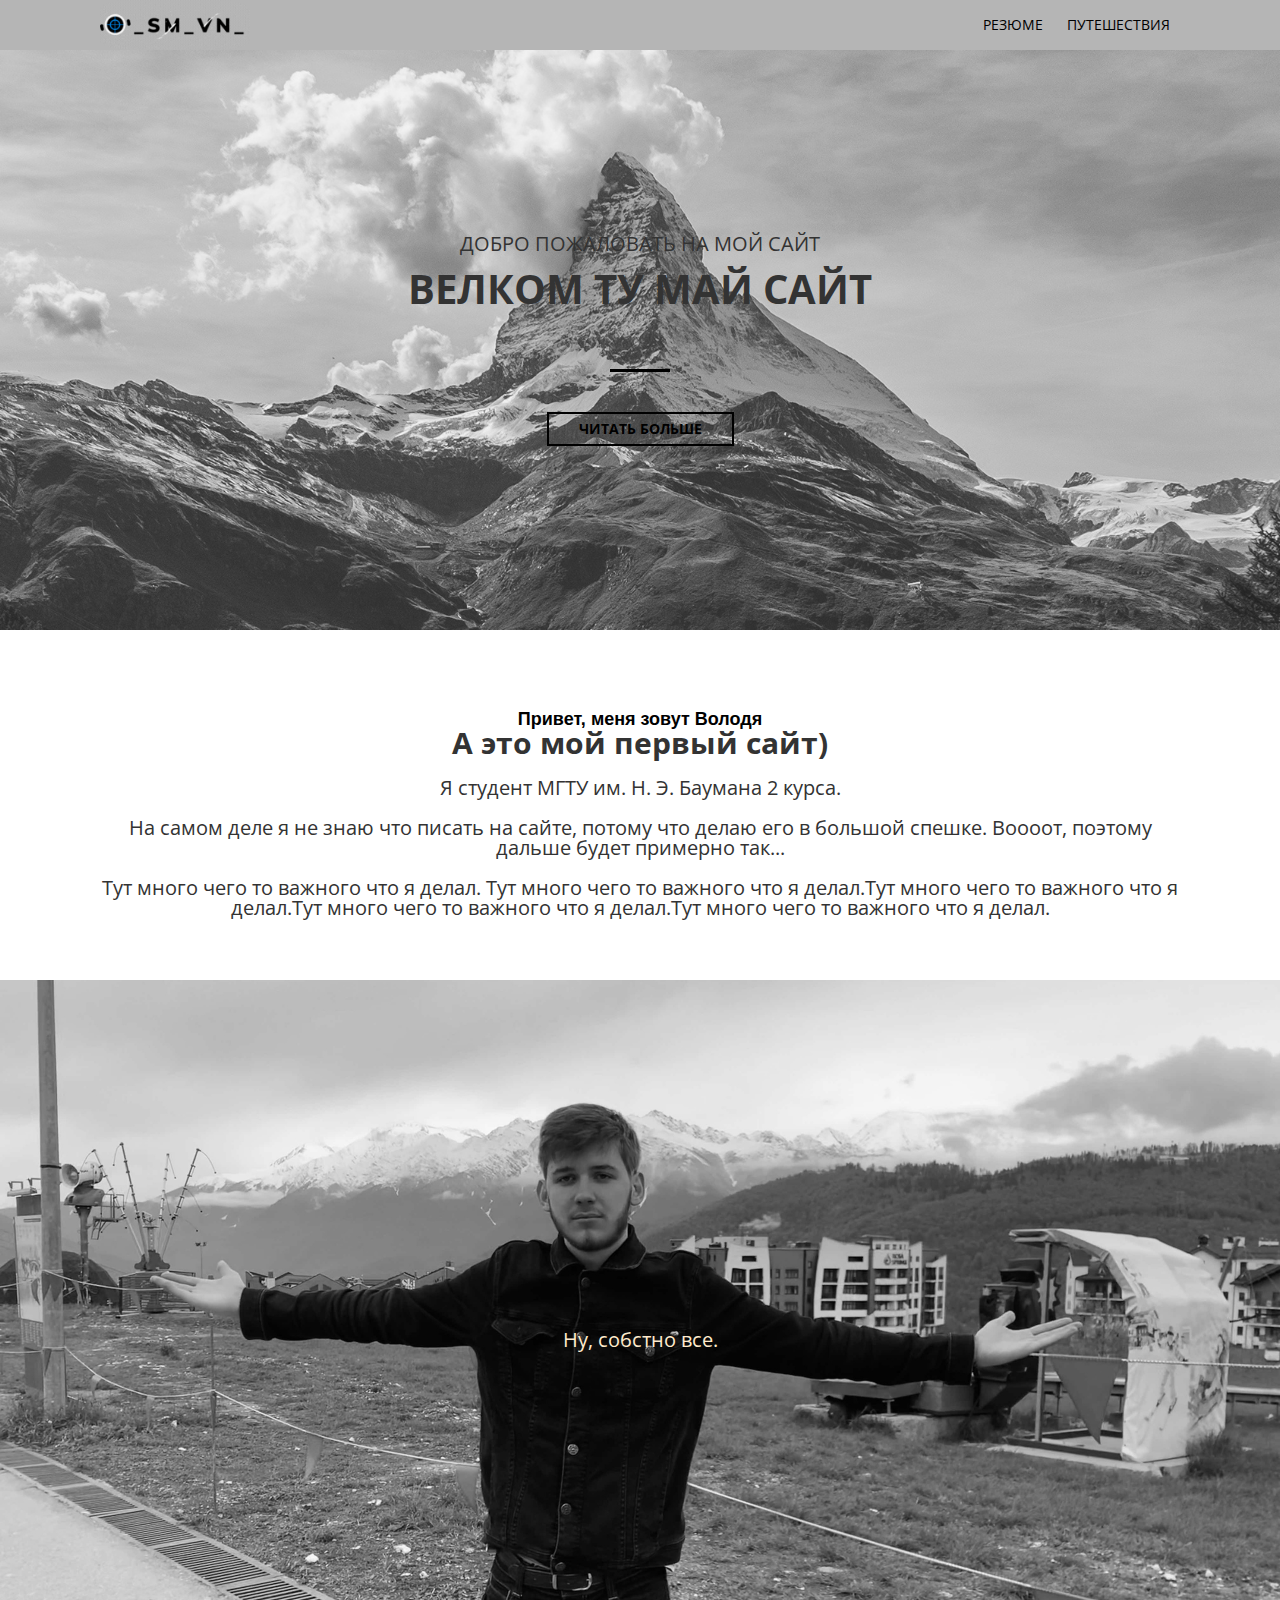
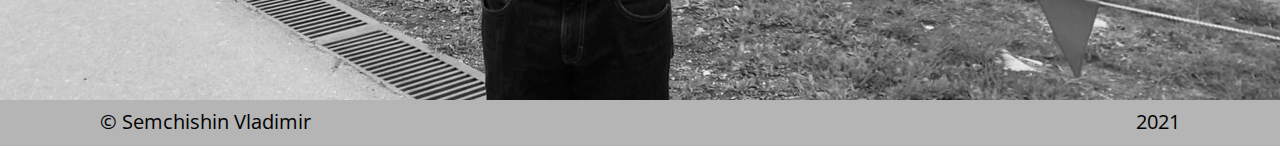
<file: index.html>
<! doctype html>
<html lang="ru">
<head>
    <meta charset="utf-8">
    <link href="" rel="stylesheet">
    <link rel = "preconnect" href = "https://fonts.gstatic.com">
    <link rel="preconnect" href="https://fonts.gstatic.com">
    <link href="https://fonts.googleapis.com/css2?family=Open+Sans:ital,wght@0,300;0,600;1,300&display=swap" rel="stylesheet">
     <link rel="stylesheet" href="style.css">
    <title>Мой сайт</title>
</head>

<body >
<header class="header">
    <div class="container">
        <div class="header__inner">
            <a href="https://www.instagram.com/_sm_vn_/?hl=ru" target="_blank">
            <img class="header__logo" src="image/Logo .gif">
            </a>
            <nav class="nav">

                <a class="nav__link" href="Резюме.html">Резюме</a>
                <a class="nav__link" href="trevel.html">Путешествия</a>

            </nav>
        </div>

    </div>
</header>

<div class="intro">
    <div class="container">
        <div class="intro__inner">
            <h2 class="intro__suptitle">Добро пожаловать на мой СайТ</h2>
            <h1 class="intro__title">Велком ту май СайТ</h1>

            <a class="btn" href="read_more.html">Читать больше</a>
        </div>
    </div>
</div>

<section class="section">
    <div class="container">
        <div class="section__header">
            <h3 class="section__suptitle">Привет, меня зовут Володя</h3>
            <h2 lass="section__title">А это мой первый сайт)</h2>

            <div class="text">
                <p>Я студент МГТУ им. Н. Э. Баумана 2 курса.</p>
                <p>На самом деле я не знаю что писать на сайте, потому что делаю его в большой спешке. Воооот, поэтому дальше будет примерно так...</p>
                <p>Тут много чего то важного что я делал. Тут много чего то важного что я делал.Тут много чего то важного что я делал.Тут много чего то важного что я делал.Тут много чего то важного что я делал.</p>
            </div>

        </div>
</section>
<div class="photo_text">
    <div class="photo_text_container">
        Ну, собстно все.
    </div>
</div>
<footer class="page-footer">
    <div class="container">
      <p>© Semchishin Vladimir</p>
      <p>2021</p>
    </div>
</footer>
</body>
</html>
</file>
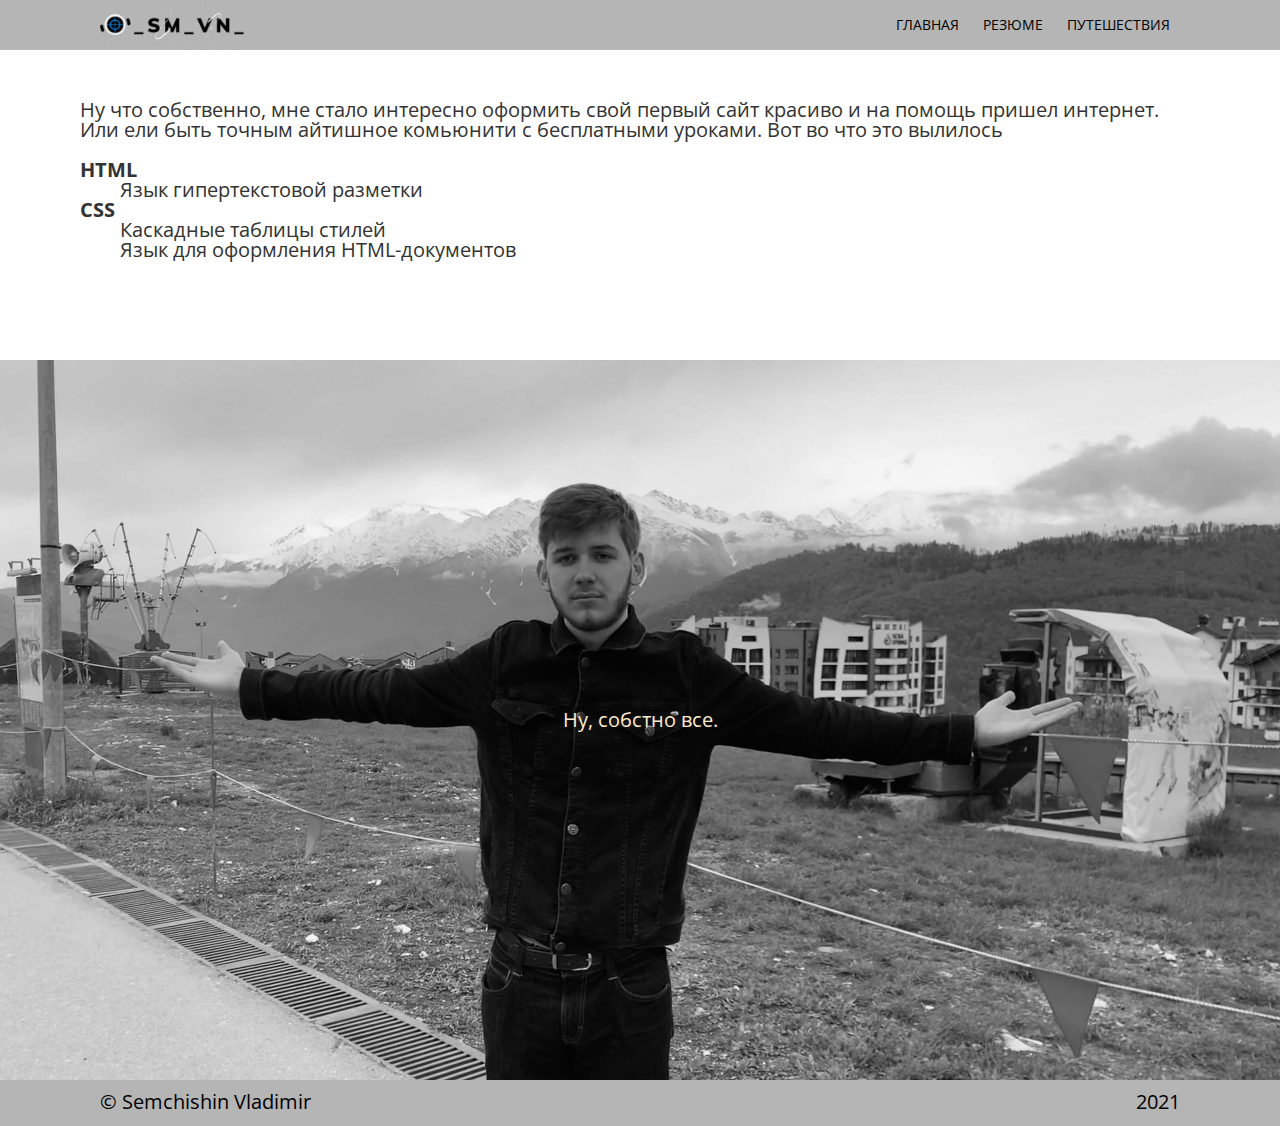
<file: read_more.html>
<! doctype html>
<html lang="ru">
<head>
    <meta charset="utf-8">
    <link href="" rel="stylesheet">
    <link rel = "preconnect" href = "https://fonts.gstatic.com">
    <link rel="preconnect" href="https://fonts.gstatic.com">
    <link href="https://fonts.googleapis.com/css2?family=Open+Sans:ital,wght@0,300;0,600;1,300&display=swap" rel="stylesheet">
     <link rel="stylesheet" href="read.css">
    <title>Большее</title>
</head>
<body>
    <header class="header">
        <div class="container">
            <div class="header__inner">
                <a href="https://www.instagram.com/_sm_vn_/?hl=ru" target="_blank">
                <img class="header__logo" src="image/Logo .gif">
                </a>
                <nav class="nav">
                    <a class="nav__link" href="index.html">Главная</a>
                    <a class="nav__link" href="Резюме.html">Резюме</a>
                    <a class="nav__link" href="trevel.html">Путешествия</a>

                </nav>
            </div>

        </div>
    </header>
</body>
<div class="section">
    <div class="write">
        <p>Ну что собственно, мне стало интересно оформить свой первый сайт красиво и на помощь пришел интернет. Или ели быть точным айтишное комьюнити с бесплатными уроками. Вот во что это вылилось</p>
        <dl>
            <dt><b>HTML</b></dt>
            <dd>Язык гипертекстовой разметки</dd>
            <dt><b>CSS</b></dt>
            <dd>Каскадные таблицы стилей</dd>
            <dd>Язык для оформления HTML-документов</dd>
        </dl>
    </div>
</div>
<div class="photo_text">
    <div class="photo_text_container">
        Ну, собстно все.
    </div>
</div>
<footer class="page-footer">
    <div class="container">
      <p>© Semchishin Vladimir</p>
      <p>2021</p>
    </div>
</footer>
</html>
</file>
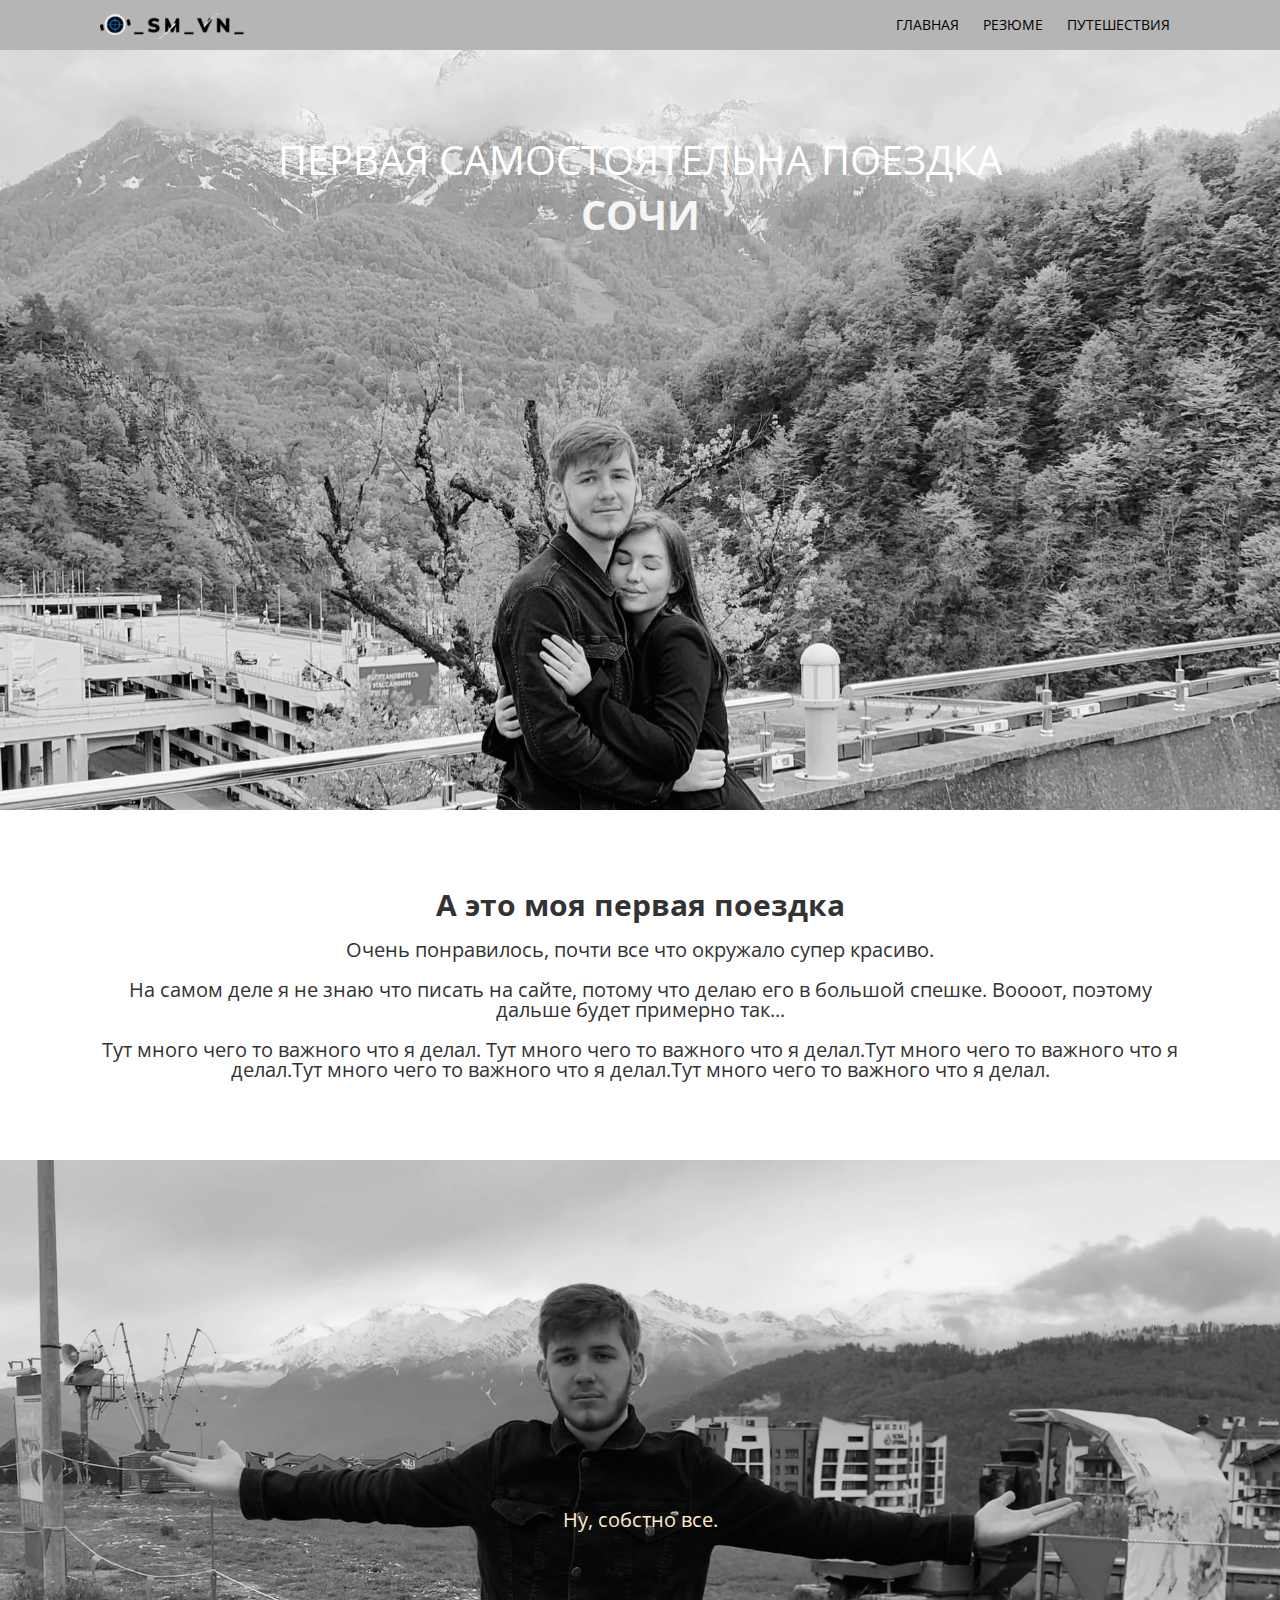
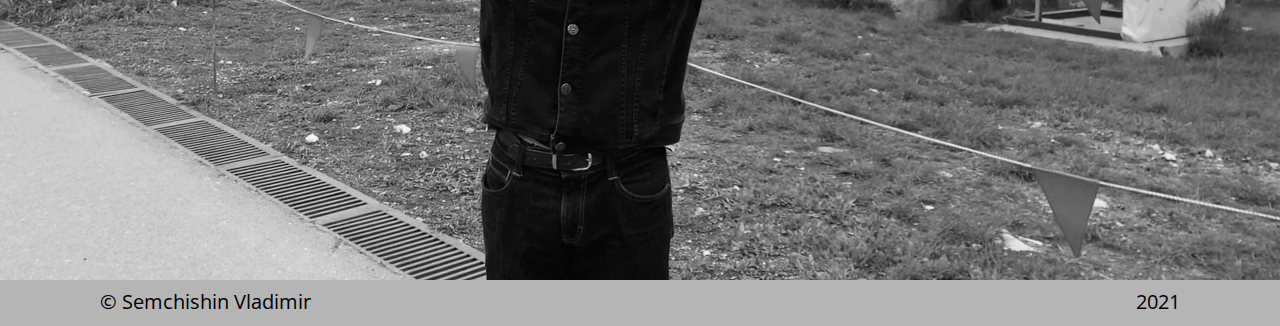
<file: trevel.html>
<! doctype html>
<html lang="ru">
<head>
    <meta charset="utf-8">
    <link href="" rel="stylesheet">
    <link rel = "preconnect" href = "https://fonts.gstatic.com">
    <link rel="preconnect" href="https://fonts.gstatic.com">
    <link href="https://fonts.googleapis.com/css2?family=Open+Sans:ital,wght@0,300;0,600;1,300&display=swap" rel="stylesheet">
     <link rel="stylesheet" href="trevel.css">
    <title>Мои путешествия</title>
</head>
<body>
    <header class="header">
        <div class="container">
            <div class="header__inner">
                <a href="https://www.instagram.com/_sm_vn_/?hl=ru" target="_blank">
                <img class="header__logo" src="image/Logo .gif">
                </a>
                <nav class="nav">
                    <a class="nav__link" href="index.html">Главная</a>
                    <a class="nav__link" href="Резюме.html">Резюме</a>
                    <a class="nav__link" href="trevel.html">Путешествия</a>

                </nav>
            </div>

        </div>
    </header>
</body>
<div class="intro">
    <div class="container">
        <div class="intro__inner">
            <h2 class="intro__suptitle">Первая самостоятельна поездка</h2>
            <h1 class="intro__title">СОЧИ</h1>
        </div>
    </div>
</div>
<section class="section">
    <div class="container">
        <div class="section__header">
            <h2 lass="section__title">А это моя первая поездка</h2>

            <div class="text">
                <p>Очень понравилось, почти все что окружало супер красиво.</p>
                <p>На самом деле я не знаю что писать на сайте, потому что делаю его в большой спешке. Воооот, поэтому дальше будет примерно так...</p>
                <p>Тут много чего то важного что я делал. Тут много чего то важного что я делал.Тут много чего то важного что я делал.Тут много чего то важного что я делал.Тут много чего то важного что я делал.</p>
            </div>

        </div>
</section>
<div class="photo_text">
    <div class="photo_text_container">
        Ну, собстно все.
    </div>
</div>
<footer class="page-footer">
    <div class="container">
      <p>© Semchishin Vladimir</p>
      <p>2021</p>
    </div>
</footer>
</html>
</file>
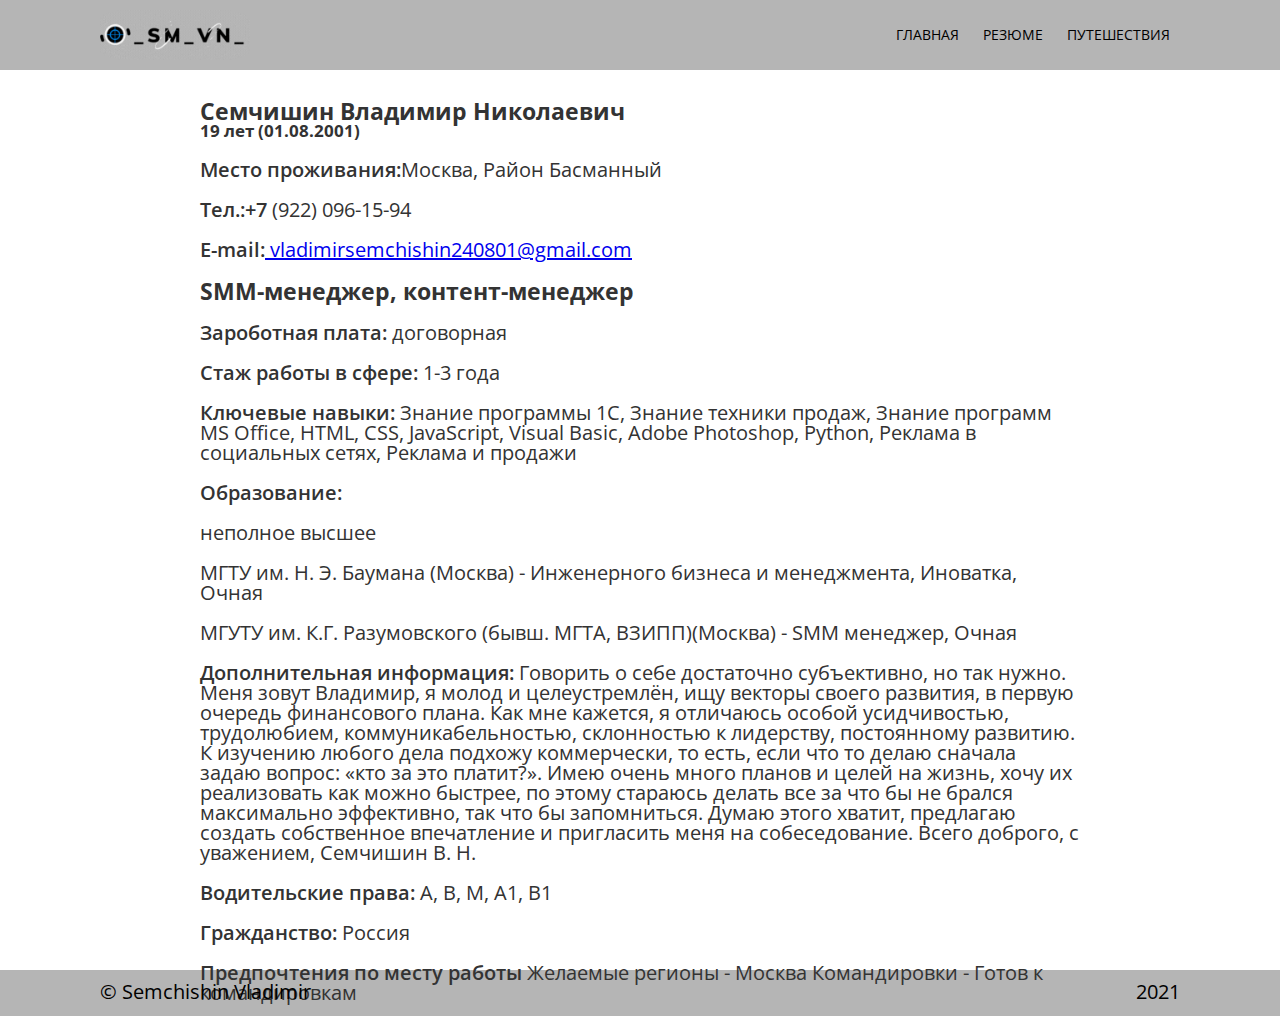
<file: Резюме.html>
<! doctype html>
<html lang="ru">
<head>
    <meta charset="utf-8">
    <link href="" rel="stylesheet">
    <link rel = "preconnect" href = "https://fonts.gstatic.com">
    <link rel="preconnect" href="https://fonts.gstatic.com">
    <link href="https://fonts.googleapis.com/css2?family=Open+Sans:ital,wght@0,300;0,600;1,300&display=swap" rel="stylesheet">
     <link rel="stylesheet" href="Резюме.css">
    <title>Мое резюме</title>
</head>
<body>
    <header class="header">
        <div class="container">
            <div class="header__inner">
                <a href="https://www.instagram.com/_sm_vn_/?hl=ru" target="_blank">
                <img class="header__logo" src="image/Logo .gif">
                </a>
                <nav class="nav">
                    <a class="nav__link" href="index.html">Главная</a>
                    <a class="nav__link" href="Резюме.html">Резюме</a>
                    <a class="nav__link" href="trevel.html">Путешествия</a>

                </nav>
            </div>

        </div>
    </header>

    <header>
        <div class="summary">
            <div class="summary_header">
                <div class="heading">
                    <h3>Семчишин Владимир Николаевич</h3>
                    <h5>19 лет (01.08.2001)</h5>
                </div>
                <div class="info">
                    <dl>
                        <p><span class="name_head">Место проживания:</span><span class="расшифровка">Москва, Район Басманный</span>
                        </p>
                        <p><dt><span class="name_head">Тел.:+7</span> <span class="расшифровка">(922) 096-15-94</span>
                        </p>
                        <p><span class="name_head">E-mail:</span><span class="расшифровка"><a href="vladimirsemchishin240801@gmail.com
                            "> vladimirsemchishin240801@gmail.com
                        </a></span>
                        </p>
                    </dl>
                </div>
                <div class="summary_name">
                    <h3>SMM-менеджер, контент-менеджер</h3>
                </div>
                <div class="osnova">
                    <p>
                        <span class="name_head">Зароботная плата:</span>
                        <span class="расшифровка">договорная</span>
                    </p>
                    <p>
                        <span class="name_head">Стаж работы
                            в сфере:</span>
                        <span class="расшифровка">1-3 года
                        </span>
                    </p>

                    <p>
                        <span class="name_head">Ключевые навыки:</span>
                        <span class="расшифровка">Знание программы 1С, Знание техники продаж, Знание программ MS Office, HTML,
                        CSS, JavaScript, Visual Basic, Adobe Photoshop, Python, Реклама в социальных сетях, Реклама и продажи</span>
                    </p>

                    <p>
                        <span class="name_head">Образование:</span>
                        <span class="расшифровка">

                        <p>неполное высшее</p>
                        <p>МГТУ им. Н. Э. Баумана (Москва) - Инженерного бизнеса и менеджмента, Иноватка, Очная </p>
                        <p>МГУТУ им. К.Г. Разумовского (бывш. МГТА, ВЗИПП)(Москва) - SMM менеджер, Очная</p>
                        </span>
                    </p>

                    <p>
                        <span class="name_head">Дополнительная
                            информация:</span>
                        <span class="расшифровка">Говорить о себе достаточно субъективно, но так нужно.
                            Меня зовут Владимир, я молод и целеустремлён, ищу векторы своего развития, в
                            первую очередь финансового плана. Как мне кажется, я отличаюсь особой
                            усидчивостью, трудолюбием, коммуникабельностью, склонностью к лидерству,
                            постоянному развитию. К изучению любого дела подхожу коммерчески, то есть,
                            если что то делаю сначала задаю вопрос: «кто за это платит?». Имею очень много
                            планов и целей на жизнь, хочу их реализовать как можно быстрее, по этому
                            стараюсь делать все за что бы не брался максимально эффективно, так что бы
                            запомниться. Думаю этого хватит, предлагаю создать собственное впечатление и пригласить
                            меня на собеседование.
                            Всего доброго, с уважением, Семчишин В. Н.</span>
                    </p>

                    <p>
                        <span class="name_head">Водительские права:</span>
                        <span class="расшифровка">A, B, M, A1, B1</span>
                    </p>
                    <p>
                        <span class="name_head"> Гражданство:</span>
                        <span class="расшифровка">Россия</span>
                    </p>
                    <p>
                        <span class="name_head">Предпочтения по месту работы
                        </span>
                        <span class="расшифровка">
                            Желаемые регионы - Москва
                            Командировки - Готов к командировкам
                        </span>
                    </p>
                </div>
            </div>
        </div>
    </header>
</body>
<footer class="page-footer">
    <div class="container">
      <p>© Semchishin Vladimir</p>
      <p>2021</p>
    </div>
</footer>
</html>
</file>
<file: style.css>
body{
    margin: 0;
    font-family: 'Open Sans', sans-serif;


    font-size: 20px; /*Размер шрифта*/
    line-height: 1;
    color: #333;
}

*, *:before, *:after{
    box-sizing: border-box;
}

/* Сделаем так, что бы не было заводсткого отступа свехру у заголовков */
h1,h2,h3,h4,h5,h6{ margin:0;}


/* Контейнер */
.container{
    width: 100%;
    max-width: 1080px;
    margin:0 auto;
}

/* Слайд1 */
.intro{
    display: flex;
    flex-direction: column;
    justify-content: center;
    width: 100%;
    height: 70vh;  /*100vh - один экран посетителя */
    background: url("../image/mountain.jpg") center no-repeat;
    background-size: cover; /*Чтобы занимала всю площадь экрана */
    text-align:center;


}

/*Создали специальный контейнер intro__inner для того что бы запись была по центру с отступами */
.intro__inner{
    width: 100%;
    max-width: 880px;
    margin: 0 auto;
}


.intro__title{
    font-size: 40;
    font-weight: 700;
    text-transform: uppercase;
    text-align:center;
    line-height: 1;
}

/*делаем полоску вводя псевдо элемент*/
.intro__title:after{
    content: "";
    display: block;
    width: 60px;
    height: 3px;
    background-color: black;
    margin: 60px auto 40;
}

.intro__suptitle{
    margin-bottom: 15px;
    padding-top: 50px;
    font-size: 20;
    font-weight: 400;
    text-transform: uppercase;
    text-align:center;
    line-height: 1;
}


/* header
*/
.header{
    width: 100%;
    position: absolute;
    top: 0;
    left: 0;
    right: 0;
    z-index: 1000; /*Чтоб был поверх всего*/
    height: 50px;
    width: 100%;
    background-color: #B5B5B5;
}

/*Делаем логотип справа а ссылки слева*/
.header__inner{
    display: flex;
    justify-content: space-between;
    align-items: center;

    padding-top: 0px;

}

.header__logo{
    height: 50px;
    border-radius:20%;

}

.nav{
    font-size: 14px;
    text-transform: uppercase; /*Все буквы заглавные*/
}

.nav__link{
    display: inline-block;   /*Все ссылки идут строкой*/
    vertical-align: top;
    margin: 0 10px;
    position: relative; /*указываем ссылку родителя*/

    color:black;
    text-decoration: none; /*Уберем подчеркивание снизу*/
    transition: color .1s linear;
}

/*Что бы при наведении показывалась полоска под ссылкой*/
.nav__link::after{ /*after - псевдо элемент благодаря которому мы сделали полоску*/
    content: "";
    display: block;
    width: 100%;
    height: 2px;


    background-color: gray; /*цвет полоски*/
    opacity: 0; /*плавное появление линии от 0 до 1*/

    position: absolute; /*привязываем полоску к ссылке, указывая у самой ссылки позицию relative*/
    top: 100%;
    left: 0;
    z-index: 1;

    transition: opasity .1s linear; /*плавное появление линии от 0 до 1*/
}
.nav__link:hover{ /*Изменение цвета при наведении*/
    color:gray;
}
 .nav__link:hover:after{ /*показ полоски под ссылкой при наведении*/
    opacity: 1; /*плавное появление линии от 0 до 1*/
 }

/*Кнопка*/
.btn{
    display: inline-block;
    vertical-align: top;
    padding: 8px 30px;

    border: 2px solid black;

    font-size: 14px;
    font-weight: 700;
    color:black;
    text-transform: uppercase;
    text-decoration: none;

    transition: color .2s linear, background-color .2s linear;


}

.btn:hover{
    background-color: black;
    color: gray;
}

/*НОВЫЙ СЛАЙД!!!!!!!!!!!!!!!!*/

.section{
    padding: 80px;

}
.section__header{
    width: 100%;
    height: 150px;
    margin: 0 auto 40px;

    text-align: center;
}

.section__suptitle{
    font-family: sans-serif;
    font-size: 18px;
    color: black;
}
.section__title{
    font-family: sans-serif;
    font-size: 20px;
    color: black;
    text-transform: uppercase;
}
.section__title::after{
    content: "";
    display: block;
    width: 60px;
    height: 3px;
    margin: 30 auto 0;

    background-color:black;
}

.photo_text{
    display: flex;
    flex-direction: column;
    justify-content: center;
    width: 100%;
    height: 80vh;  /*100vh - один экран посетителя */
    background: url("../image/я.jpg") center no-repeat;
    background-size: cover; /*Чтобы занимала всю площадь экрана */
    text-align:center;

}

.photo_text_container{
    width: 100%;
    max-width: 880px;
    margin: 0 auto;
    color: blanchedalmond;
}

.page-footer {
    margin-top: auto;
    color: black;
    background-color: #B5B5B5;
  }

.page-footer .container {
    display: flex;
    align-items: center;
    justify-content: space-between;
    padding-top: 12px;
    padding-bottom: 14px;
  }

  .page-footer p {
    margin: 0;
    padding: 0;
  }
</file>
<file: read.css>
body{
    margin: 0;
    font-family: 'Open Sans', sans-serif;


    font-size: 20px; /*Размер шрифта*/
    line-height: 1;
    color: #333;
}

*, *:before, *:after{
    box-sizing: border-box;
}

/* Сделаем так, что бы не было заводсткого отступа свехру у заголовков */
h1,h2,h3,h4,h5,h6{ margin:0;}


/* Контейнер */
.container{
    width: 100%;
    max-width: 1080px;
    margin:0 auto;
}

/* Слайд1 */
.intro{
    display: flex;
    flex-direction: column;
    justify-content: center;
    width: 100%;
    height: 70vh;  /*100vh - один экран посетителя */
    background: url("../image/mountain.jpg") center no-repeat;
    background-size: cover; /*Чтобы занимала всю площадь экрана */
    text-align:center;


}

/*Создали специальный контейнер intro__inner для того что бы запись была по центру с отступами */
.intro__inner{
    width: 100%;
    max-width: 880px;
    margin: 0 auto;
}


.intro__title{
    font-size: 40;
    font-weight: 700;
    text-transform: uppercase;
    text-align:center;
    line-height: 1;
}

/*делаем полоску вводя псевдо элемент*/
.intro__title:after{
    content: "";
    display: block;
    width: 60px;
    height: 3px;
    background-color: black;
    margin: 60px auto 40;
}

.intro__suptitle{
    margin-bottom: 15px;
    padding-top: 50px;
    font-size: 20;
    font-weight: 400;
    text-transform: uppercase;
    text-align:center;
    line-height: 1;
}


/* header
*/
.header{
    width: 100%;
    position: absolute;
    top: 0;
    left: 0;
    right: 0;
    z-index: 1000; /*Чтоб был поверх всего*/
    height: 50px;
    width: 100%;
    background-color: #B5B5B5;
}

/*Делаем логотип справа а ссылки слева*/
.header__inner{
    display: flex;
    justify-content: space-between;
    align-items: center;

    padding-top: 0px;

}

.header__logo{
    height: 50px;
    border-radius:20%;

}

.nav{
    font-size: 14px;
    text-transform: uppercase; /*Все буквы заглавные*/
}

.nav__link{
    display: inline-block;   /*Все ссылки идут строкой*/
    vertical-align: top;
    margin: 0 10px;
    position: relative; /*указываем ссылку родителя*/

    color:black;
    text-decoration: none; /*Уберем подчеркивание снизу*/
    transition: color .1s linear;
}

/*Что бы при наведении показывалась полоска под ссылкой*/
.nav__link::after{ /*after - псевдо элемент благодаря которому мы сделали полоску*/
    content: "";
    display: block;
    width: 100%;
    height: 2px;


    background-color: gray; /*цвет полоски*/
    opacity: 0; /*плавное появление линии от 0 до 1*/

    position: absolute; /*привязываем полоску к ссылке, указывая у самой ссылки позицию relative*/
    top: 100%;
    left: 0;
    z-index: 1;

    transition: opasity .1s linear; /*плавное появление линии от 0 до 1*/
}
.nav__link:hover{ /*Изменение цвета при наведении*/
    color:gray;
}
 .nav__link:hover:after{ /*показ полоски под ссылкой при наведении*/
    opacity: 1; /*плавное появление линии от 0 до 1*/
 }

/*Кнопка*/
.btn{
    display: inline-block;
    vertical-align: top;
    padding: 8px 30px;

    border: 2px solid black;

    font-size: 14px;
    font-weight: 700;
    color:black;
    text-transform: uppercase;
    text-decoration: none;

    transition: color .2s linear, background-color .2s linear;


}

.btn:hover{
    background-color: black;
    color: gray;
}

/*НОВЫЙ СЛАЙД!!!!!!!!!!!!!!!!*/

.section{
    padding: 80px;

}
.section__header{
    width: 100%;
    height: 150px;
    margin: 0 auto 40px;

    text-align: center;
}

.section__suptitle{
    font-family: sans-serif;
    font-size: 18px;
    color: black;
}
.section__title{
    font-family: sans-serif;
    font-size: 20px;
    color: black;
    text-transform: uppercase;
}
.section__title::after{
    content: "";
    display: block;
    width: 60px;
    height: 3px;
    margin: 30 auto 0;

    background-color:black;
}

.photo_text{
    display: flex;
    flex-direction: column;
    justify-content: center;
    width: 100%;
    height: 80vh;  /*100vh - один экран посетителя */
    background: url("../image/я.jpg") center no-repeat;
    background-size: cover; /*Чтобы занимала всю площадь экрана */
    text-align:center;

}

.photo_text_container{
    width: 100%;
    max-width: 880px;
    margin: 0 auto;
    color: blanchedalmond;
}

.page-footer {
    margin-top: auto;
    color: black;
    background-color: #B5B5B5;
  }

.page-footer .container {
    display: flex;
    align-items: center;
    justify-content: space-between;
    padding-top: 12px;
    padding-bottom: 14px;
  }

  .page-footer p {
    margin: 0;
    padding: 0;
  }
</file>
<file: trevel.css>
body{
    margin: 0;
    font-family: 'Open Sans', sans-serif;


    font-size: 20px; /*Размер шрифта*/
    line-height: 1;
    color: #333;
}

*, *:before, *:after{
    box-sizing: border-box;
}

/* Сделаем так, что бы не было заводсткого отступа свехру у заголовков */
h1,h2,h3,h4,h5,h6{ margin:0;}


/* Контейнер */
.container{
    width: 100%;
    max-width: 1080px;
    margin:0 auto;
}

/* Слайд1 */
.intro{
    display: flex;
    flex-direction: column;
    padding-top: 130px;
    width: 100%;
    height: 90vh;  /*100vh - один экран посетителя */
    background: url("../image/2я.jpg") center no-repeat;
    background-size: cover; /*Чтобы занимала всю площадь экрана */
    text-align:center;


}

/*Создали специальный контейнер intro__inner для того что бы запись была по центру с отступами */
.intro__inner{
    width: 100%;
    max-width: 880px;
    margin: 0 auto;
}


.intro__title{
    font-size: 40;
    font-weight: 700;
    text-transform: uppercase;
    text-align:center;
    line-height: 1;
    color: whitesmoke;
}



.intro__suptitle{
    margin-bottom: 15px;
    padding-top: 10px;
    font-size: 40;
    font-weight: 400;
    text-transform: uppercase;
    text-align:center;
    line-height: 1;
    color: white;
}


/* header
*/
.header{
    width: 100%;
    position: absolute;
    top: 0;
    left: 0;
    right: 0;
    z-index: 1000; /*Чтоб был поверх всего*/
    height: 50px;
    width: 100%;
    background-color: #B5B5B5;
}

/*Делаем логотип справа а ссылки слева*/
.header__inner{
    display: flex;
    justify-content: space-between;
    align-items: center;

    padding-top: 0px;

}

.header__logo{
    height: 50px;
    border-radius:20%;

}

.nav{
    font-size: 14px;
    text-transform: uppercase; /*Все буквы заглавные*/
}

.nav__link{
    display: inline-block;   /*Все ссылки идут строкой*/
    vertical-align: top;
    margin: 0 10px;
    position: relative; /*указываем ссылку родителя*/

    color:black;
    text-decoration: none; /*Уберем подчеркивание снизу*/
    transition: color .1s linear;
}

/*Что бы при наведении показывалась полоска под ссылкой*/
.nav__link::after{ /*after - псевдо элемент благодаря которому мы сделали полоску*/
    content: "";
    display: block;
    width: 100%;
    height: 2px;


    background-color: gray; /*цвет полоски*/
    opacity: 0; /*плавное появление линии от 0 до 1*/

    position: absolute; /*привязываем полоску к ссылке, указывая у самой ссылки позицию relative*/
    top: 100%;
    left: 0;
    z-index: 1;

    transition: opasity .1s linear; /*плавное появление линии от 0 до 1*/
}
.nav__link:hover{ /*Изменение цвета при наведении*/
    color:gray;
}
 .nav__link:hover:after{ /*показ полоски под ссылкой при наведении*/
    opacity: 1; /*плавное появление линии от 0 до 1*/
 }

/*Кнопка*/
.btn{
    display: inline-block;
    vertical-align: top;
    padding: 8px 30px;

    border: 2px solid black;

    font-size: 14px;
    font-weight: 700;
    color:black;
    text-transform: uppercase;
    text-decoration: none;

    transition: color .2s linear, background-color .2s linear;


}

.btn:hover{
    background-color: black;
    color: gray;
}

/*НОВЫЙ СЛАЙД!!!!!!!!!!!!!!!!*/

.section{
    padding: 80px;

}
.section__header{
    width: 100%;
    height: 150px;
    margin: 0 auto 40px;

    text-align: center;
}

.section__suptitle{
    font-family: sans-serif;
    font-size: 18px;
    color: black;
}
.section__title{
    font-family: sans-serif;
    font-size: 20px;
    color: black;
    text-transform: uppercase;
}
.section__title::after{
    content: "";
    display: block;
    width: 60px;
    height: 3px;
    margin: 30 auto 0;

    background-color:black;
}

.photo_text{
    display: flex;
    flex-direction: column;
    justify-content: center;
    width: 100%;
    height: 80vh;  /*100vh - один экран посетителя */
    background: url("../image/я.jpg") center no-repeat;
    background-size: cover; /*Чтобы занимала всю площадь экрана */
    text-align:center;

}

.photo_text_container{
    width: 100%;
    max-width: 880px;
    margin: 0 auto;
    color: blanchedalmond;
}

.page-footer {
    margin-top: auto;
    color: black;
    background-color: #B5B5B5;
  }

.page-footer .container {
    display: flex;
    align-items: center;
    justify-content: space-between;
    padding-top: 12px;
    padding-bottom: 14px;
  }

  .page-footer p {
    margin: 0;
    padding: 0;
  }
</file>
<file: Резюме.css>
body{
    margin: 0;
    font-family: 'Open Sans', sans-serif;


    font-size: 20px; /*Размер шрифта*/
    line-height: 1;
    color: #333;
}

*, *:before, *:after{
    box-sizing: border-box;
}

/* Сделаем так, что бы не было заводсткого отступа свехру у заголовков */
h1,h2,h3,h4,h5,h6{ margin:0;}
/* Контейнер */
.container{
    width: 100%;
    max-width: 1080px;
    margin:0 auto;
}
/* header
*/
.header{
    width: 100%;
    position: absolute;
    top: 0;
    left: 0;
    right: 0;
    z-index: 1000; /*Чтоб был поверх всего*/
    height: 70px;
    width: 100%;
    background-color: #B5B5B5;

}

/*Делаем логотип справа а ссылки слева*/
.header__inner{
    display: flex;
    justify-content: space-between;
    align-items: center;

    padding-top: 10px;

}

.header__logo{
    height: 50px;
    border-radius:20%;

}.nav{
    font-size: 14px;
    text-transform: uppercase; /*Все буквы заглавные*/
}

.nav__link{
    display: inline-block;   /*Все ссылки идут строкой*/
    vertical-align: top;
    margin: 0 10px;
    position: relative; /*указываем ссылку родителя*/

    color:black;
    text-decoration: none; /*Уберем подчеркивание снизу*/
    transition: color .1s linear;
}

/*Что бы при наведении показывалась полоска под ссылкой*/
.nav__link::after{ /*after - псевдо элемент благодаря которому мы сделали полоску*/
    content: "";
    display: block;
    width: 100%;
    height: 2px;


    background-color: gray; /*цвет полоски*/
    opacity: 0; /*плавное появление линии от 0 до 1*/

    position: absolute; /*привязываем полоску к ссылке, указывая у самой ссылки позицию relative*/
    top: 100%;
    left: 0;
    z-index: 1;

    transition: opasity .1s linear; /*плавное появление линии от 0 до 1*/
}
.nav__link:hover{ /*Изменение цвета при наведении*/
    color:gray;
}
 .nav__link:hover:after{ /*показ полоски под ссылкой при наведении*/
    opacity: 1; /*плавное появление линии от 0 до 1*/
 }


.summary{
    width: 100%;
    max-width: 880px;
    height: 100px;
    margin: 100 auto 40px;

    text-align: left;
}



.name_head{
    font-weight: 600;
}

.page-footer {
    margin-top: 70ch;
    color: black;
    background-color: #B5B5B5;

  }

.page-footer .container {
    display: flex;
    align-items: center;
    justify-content: space-between;
    padding-top: 12px;
    padding-bottom: 14px;
  }

  .page-footer p {
    margin: 0;
    padding: 0;
  }
</file>
